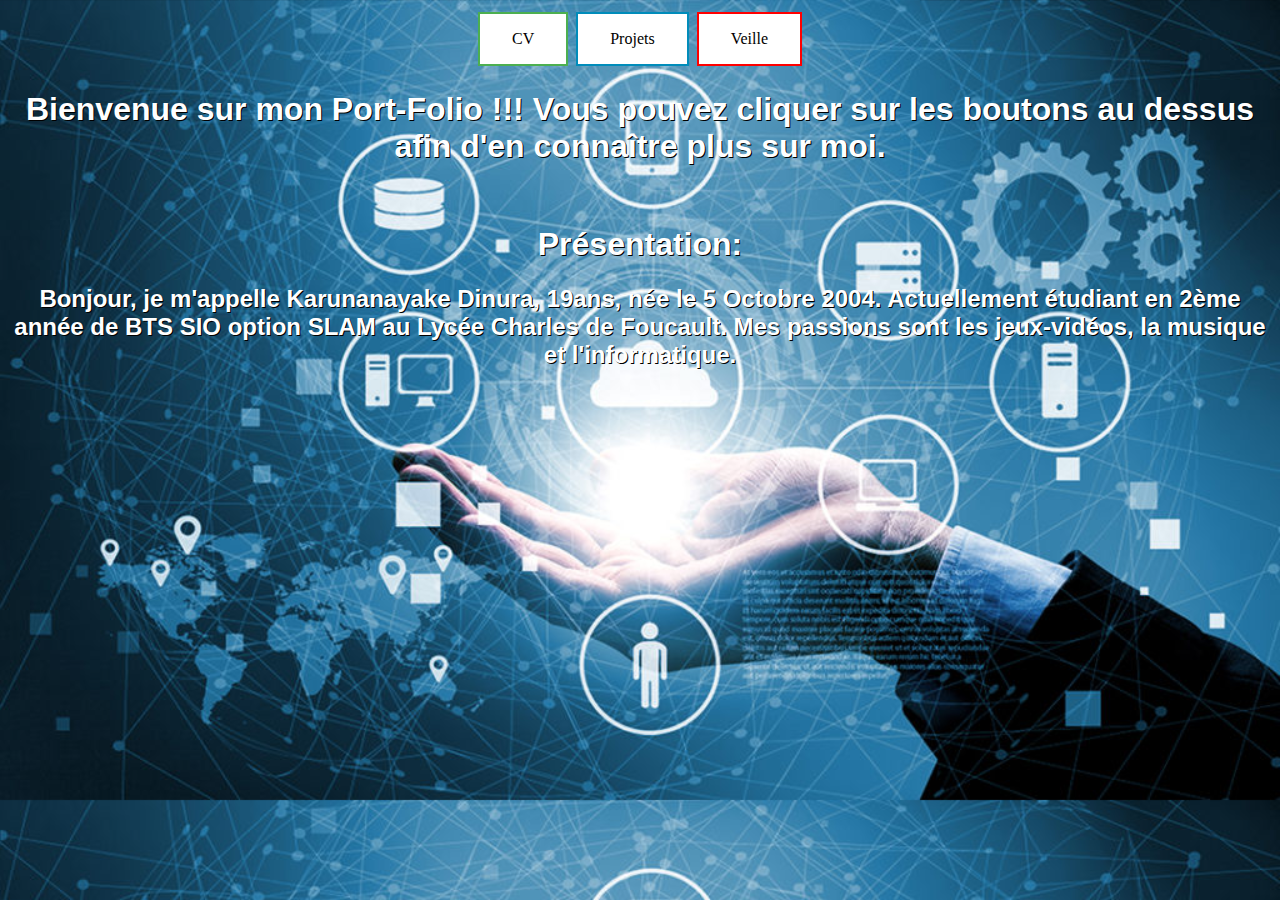
<file: index.html>
<!DOCTYPE html>
<html>
	<head>
		<meta charset="utf-8" />
        <link rel="stylesheet" type="text/css" href="style.css">
        <title>Port Folio Dinura Karunanayake</title>
    </head>

    <body>
		<a href = "CV.html" <button class="button button1">CV</button></a>
		<a href = "Projet.html" <button class="button button2">Projets</button></a>
	    	<a href = "veille.html" <button class="button button3">Veille</button></a>
    	<h1>Bienvenue sur mon Port-Folio !!! 
		Vous pouvez cliquer sur les boutons au dessus afin d'en connaître plus sur moi.</h1>
	    <br> 
	    <h1>Présentation:</h1>
	    <h2>Bonjour, je m'appelle Karunanayake Dinura, 19ans, née le 5 Octobre 2004.
	    Actuellement étudiant en 2ème année de BTS SIO option SLAM au Lycée Charles de Foucault.
	    Mes passions sont les jeux-vidéos, la musique et l'informatique.
	    </h2>
    </body>
</html>
</file>
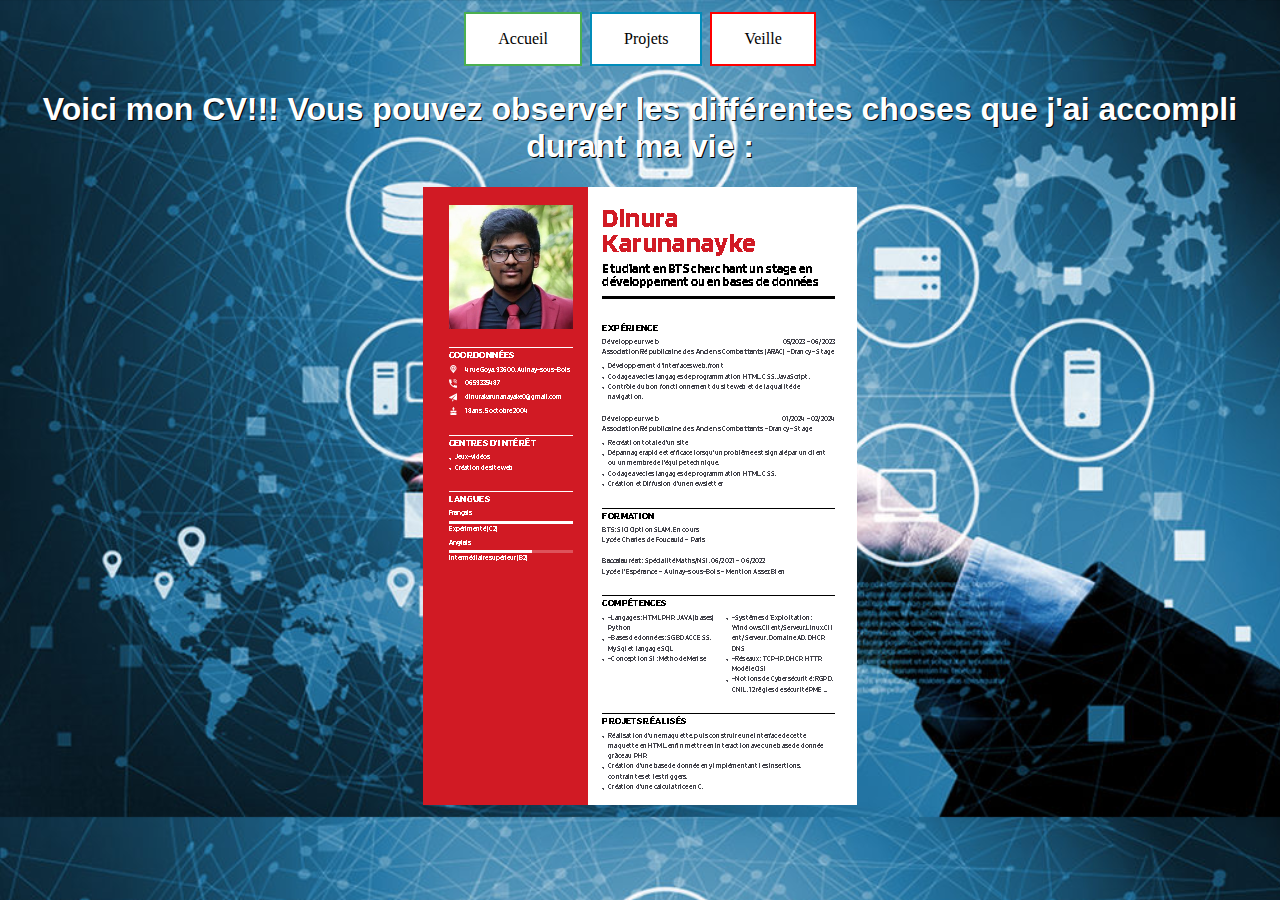
<file: CV.html>
<!DOCTYPE html>
<html>
	<head>
		<meta charset="utf-8" />
        <link rel="stylesheet" type="text/css" href="style.css">
        <title>Port Folio Dinura Karunanayake</title>
    </head>
		<body>
		<a href = "index.html" <button class="button button1">Accueil</button></a>
		<a href = "Projet.html" <button class="button button2">Projets</button></a>
		<a href = "veille.html" <button class="button button3">Veille</button></a>
    	<h1> Voici mon CV!!! 
		Vous pouvez observer les différentes choses que j'ai accompli durant ma vie :</h1>
		<img src="cvdk.png" />
</file>
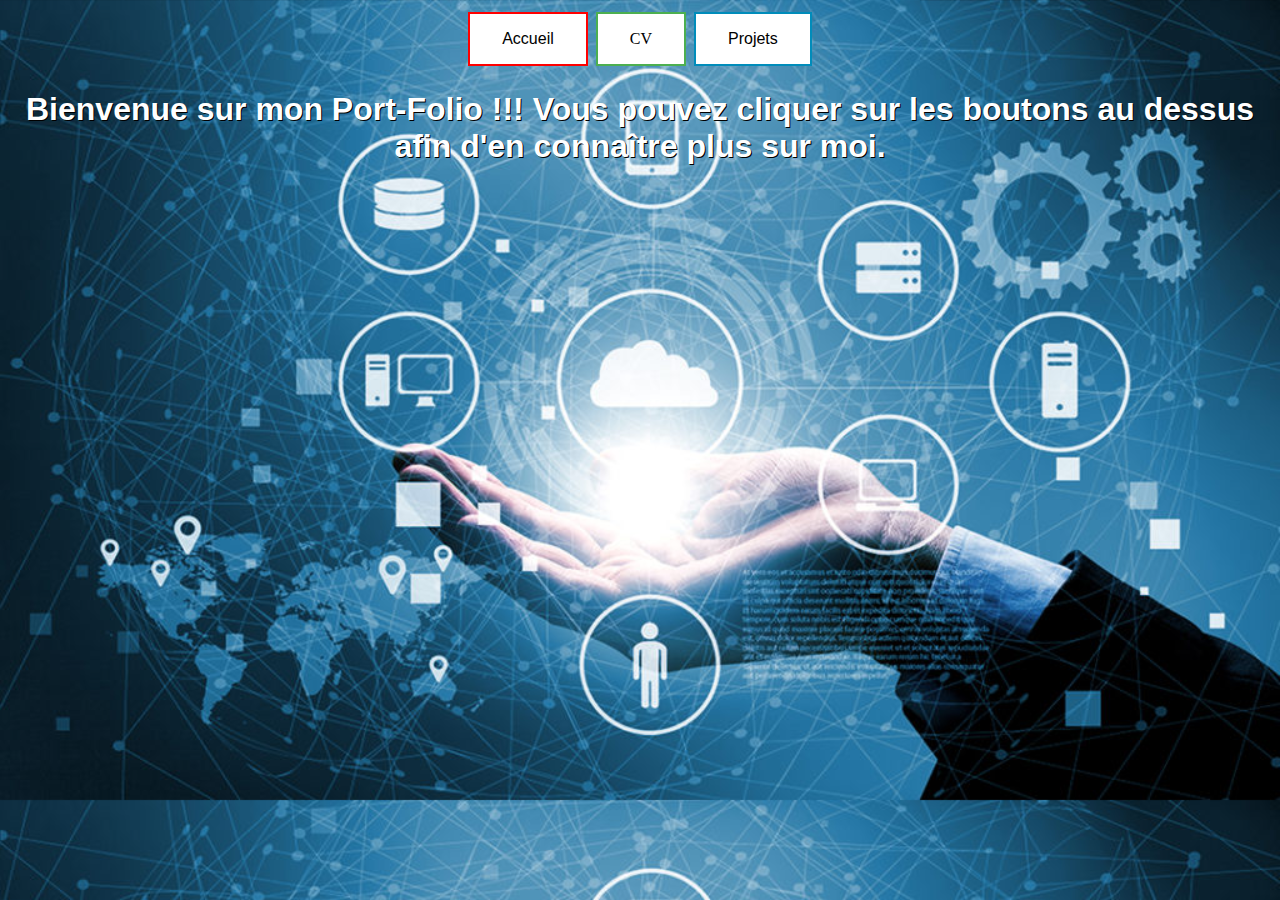
<file: monsite_2.html>
<!DOCTYPE html>
<html>
	<head>
		<meta charset="utf-8" />
        <link rel="stylesheet" type="text/css" href="style.css">
        <title>Port Folio Dinura Karunanayake</title>
    </head>

    <body>
		<button class="button button3">Accueil</button>
		<a href = "CV.html" <button class="button button1">CV</button></a>
		<button class="button button2">Projets</button>
    	<h1> Bienvenue sur mon Port-Folio !!! 
		Vous pouvez cliquer sur les boutons au dessus afin d'en connaître plus sur moi.</h1>
</file>
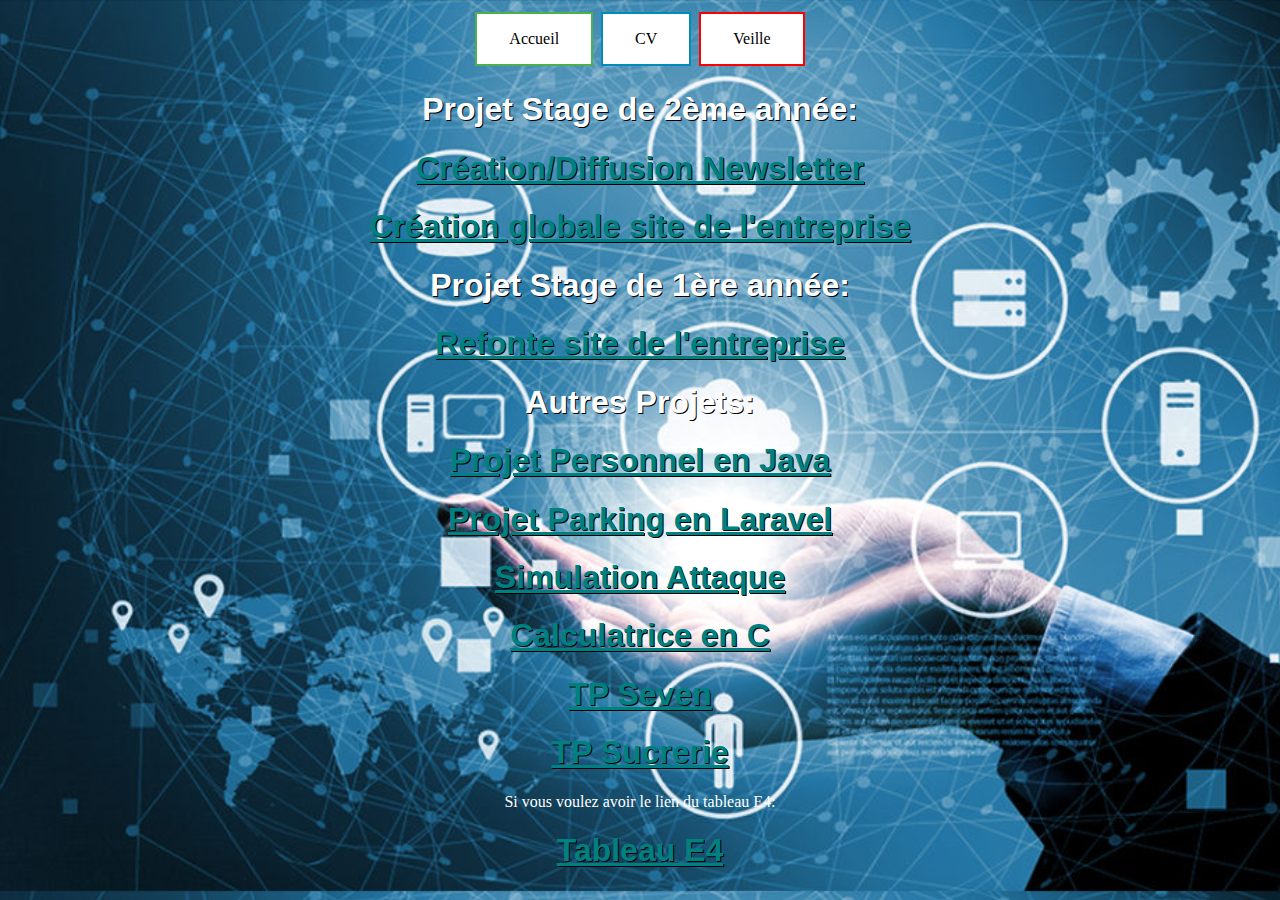
<file: Projet.html>
<!DOCTYPE html>
<html>
	<head>
		<meta charset="utf-8" />
        <link rel="stylesheet" type="text/css" href="style.css">
        <title>Port Folio Dinura Karunanayake</title>
    </head>
    <body>
		<a href = "index.html" <button class="button button1">Accueil</button></a>
		<a href = "CV.html" <button class="button button2">CV</button></a>
		<a href = "veille.html" <button class="button button3">Veille</button></a>
	    <h1 id="Stage2">Projet Stage de 2ème année:</h1>
	    <h1><a href = "Newsletter.pdf">Création/Diffusion Newsletter</h1></a>
	    <h1><a href = "CréationSite.pdf">Création globale site de l'entreprise</h1></a>
	    <h1 id="Stage1">Projet Stage de 1ère année:</h1>
	    <h1><a href = "SiteEntreprise.pdf">Refonte site de l'entreprise</h1></a>
	   <h1 id="Projet">Autres Projets:</h1>
	    	<h1 id="Personnel"><a href = "Personnel.pdf">Projet Personnel en Java</h1></a>
	<h1 id="Parking"><a href = "Parking.pdf">Projet Parking en Laravel</h1></a>
	<h1><a href = "Simulation attaque.pdf">Simulation Attaque</h1></a>
	<h1><a href = "Karunanayake Dinura CALCULATRICE EN C SIO2.pdf">Calculatrice en C</h1></a>
	<h1><a href = "Doc-SEVEN-TP1-DK.pdf">TP Seven</h1></a>
	    <h1><a href = "Sucrerie.pdf">TP Sucrerie</h1></a>
	<p>Si vous voulez avoir le lien du tableau E4:</p>
	<h1><a href = "TABLEAU-E4.pdf">Tableau E4</h1>
	
    </body>
</html>
</file>
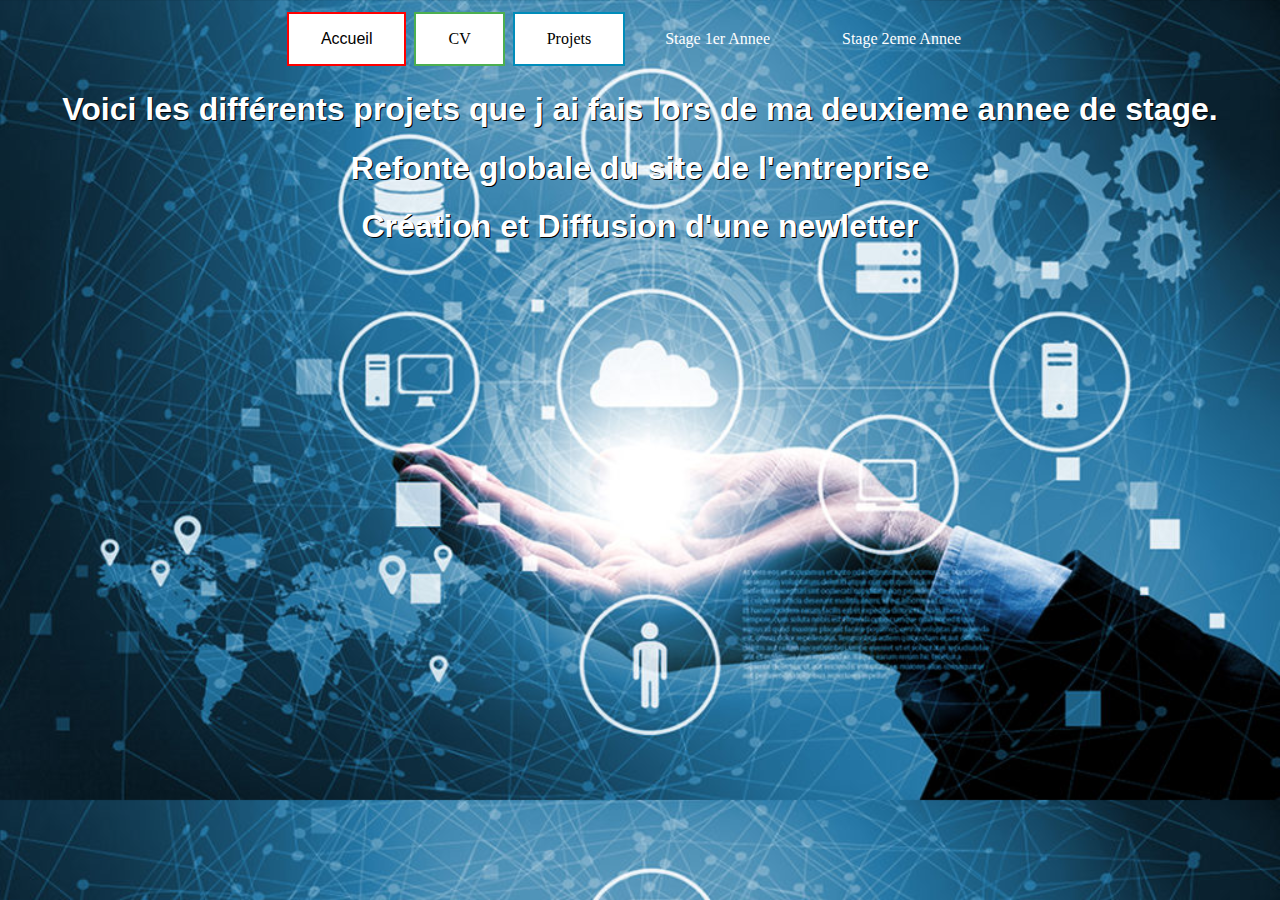
<file: StageDeuxiemeAnnee.html>
<!DOCTYPE html>
<html>
	<head>
		<meta charset="utf-8" />
        <link rel="stylesheet" type="text/css" href="style.css">
        <title>Port Folio Dinura Karunanayake</title>
    </head>

    <body>
		<button class="button button3">Accueil</button>
		<a href = "CV.html" <button class="button button1">CV</button></a>
		<a href = "Projet.html" <button class="button button2">Projets</button></a>
    <a href = "Stage1erAnnee.html" <button class="button button4">Stage 1er Annee</button></a>
    <a href = "Stage2erAnnee.html" <button class="button button5">Stage 2eme Annee</button></a>
    <h1>Voici les différents projets que j ai fais lors de ma deuxieme annee de stage.</h1>
    <h1>Refonte globale du site de l'entreprise</h1>
    <h1>Création et Diffusion d'une newletter</h1>
    </body>
</html>
</file>
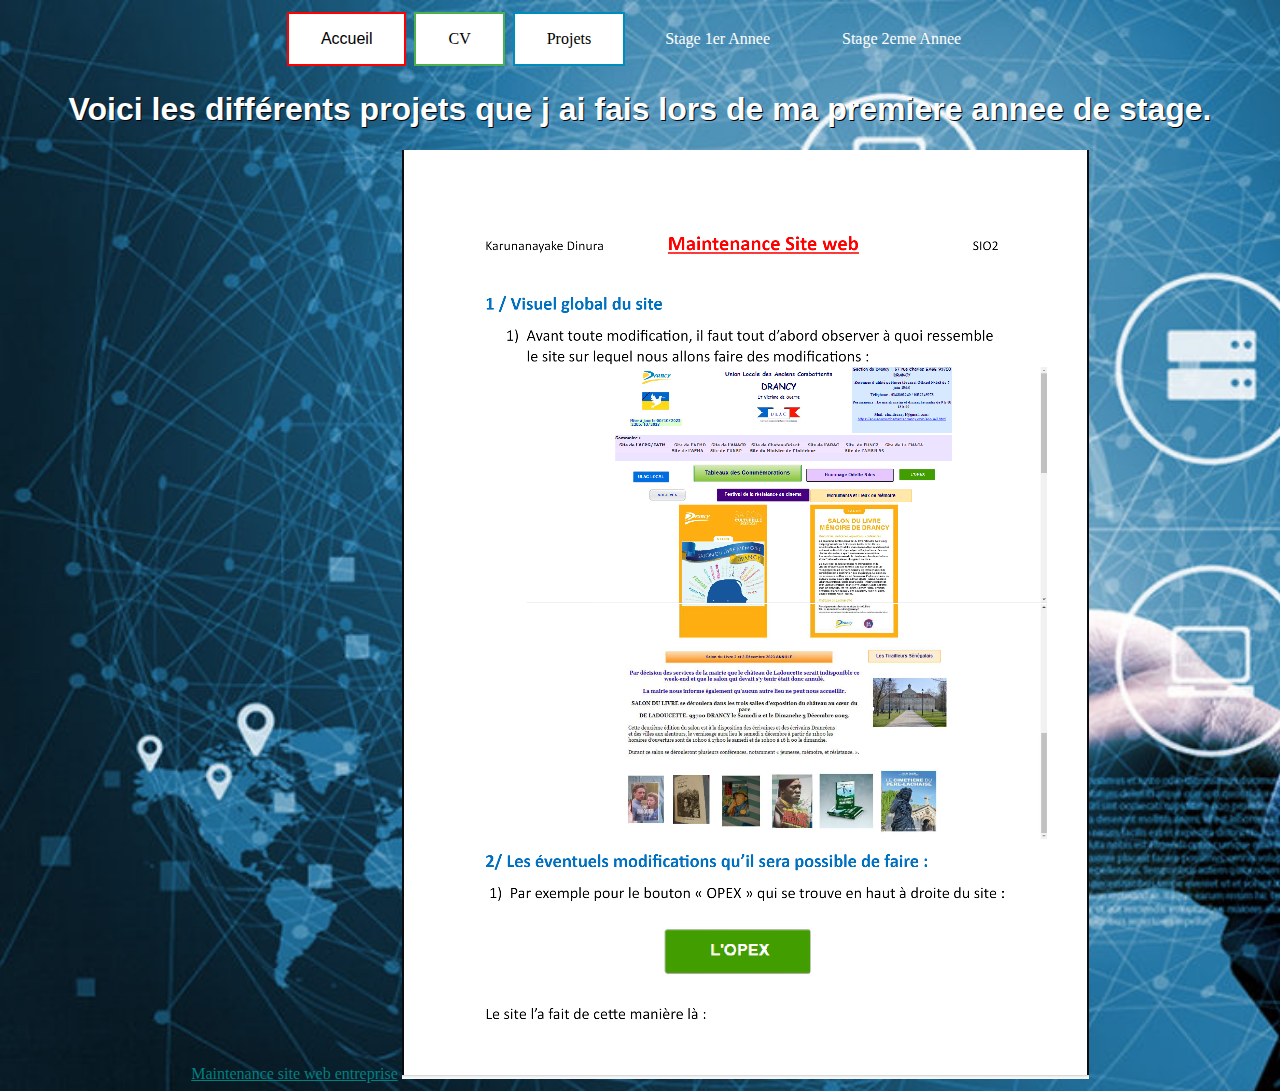
<file: StagePremiereAnnee.html>
<!DOCTYPE html>
<html>
	<head>
		<meta charset="utf-8" />
        <link rel="stylesheet" type="text/css" href="style.css">
        <title>Port Folio Dinura Karunanayake</title>
    </head>

    <body>
		<button class="button button3">Accueil</button>
		<a href = "CV.html" <button class="button button1">CV</button></a>
		<a href = "Projet.html" <button class="button button2">Projets</button></a>
    <a href = "Stage1erAnnee.html" <button class="button button4">Stage 1er Annee</button></a>
    <a href = "Stage2erAnnee.html" <button class="button button5">Stage 2eme Annee</button></a>
    <h1>Voici les différents projets que j ai fais lors de ma premiere annee de stage.</h1>
    <a href = "SiteEntreprise.pdf">Maintenance site web entreprise</h1></a>
    <img src ="Capture2.PNG">
    </body>
</html>
</file>
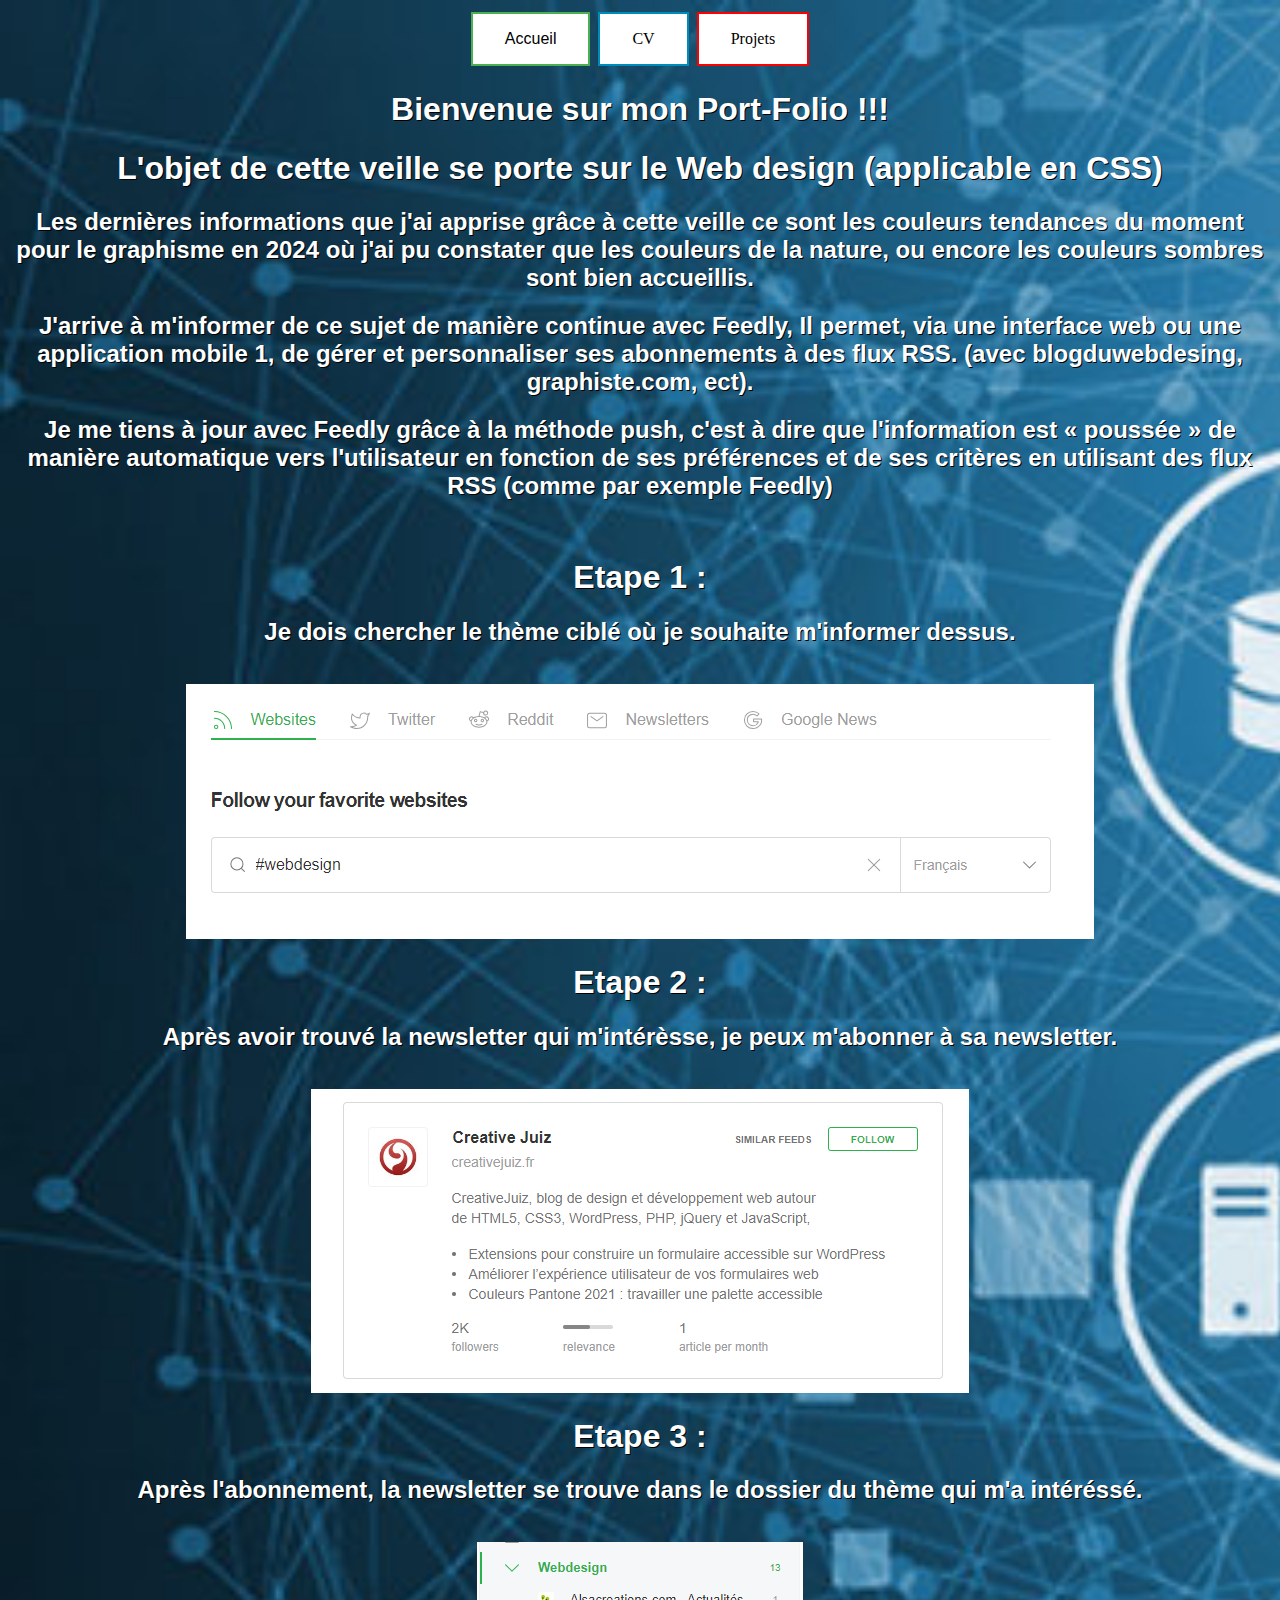
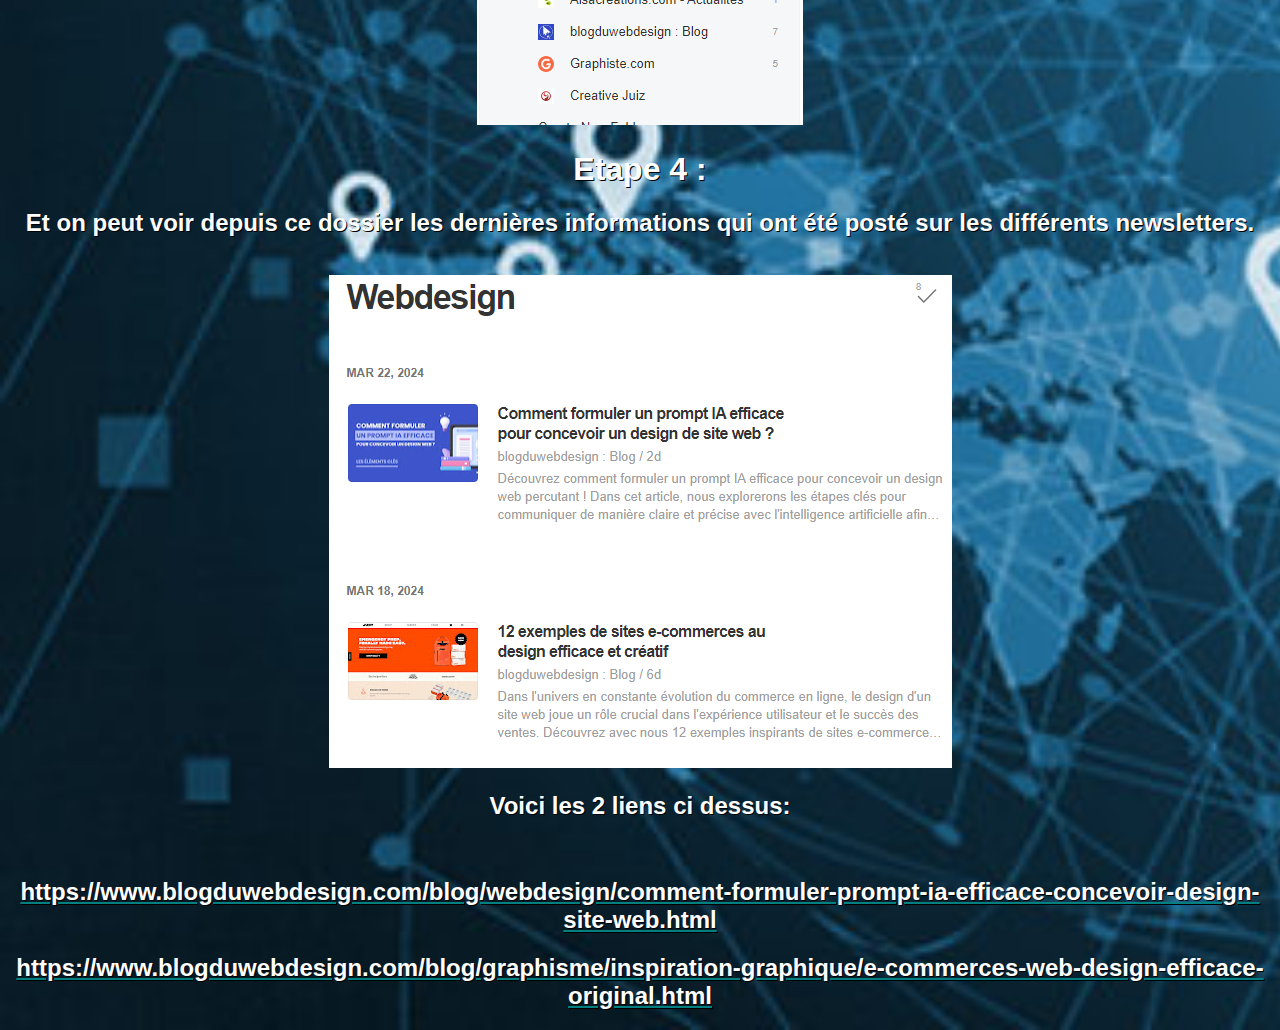
<file: veille.html>
<!DOCTYPE html>
<html>
	<head>
		<meta charset="utf-8" />
        <link rel="stylesheet" type="text/css" href="style.css">
        <title>Port Folio Dinura Karunanayake</title>
    </head>

    <body>
		<button class="button button1">Accueil</button>
		<a href = "CV.html" <button class="button button2">CV</button></a>
		<a href = "Projet.html" <button class="button button3">Projets</button></a>
    	<h1>Bienvenue sur mon Port-Folio !!!</h1> 
		  <h1>L'objet de cette veille se porte sur le Web design (applicable en CSS)</h1>    
      <h2> Les dernières informations que j'ai apprise grâce à cette veille ce sont les couleurs tendances du moment pour le graphisme en 2024 où j'ai pu constater que les couleurs de la nature, ou encore les couleurs sombres sont bien accueillis.</h2>
      <h2>J'arrive à m'informer de ce sujet de manière continue avec Feedly, Il permet, via une interface web ou une application mobile 1, de gérer et personnaliser ses abonnements à des flux RSS. (avec blogduwebdesing, graphiste.com, ect).</h2>
      <h2>Je me tiens à jour avec  Feedly grâce à la méthode push, c'est à dire que l'information est « poussée » de manière automatique vers l'utilisateur en fonction de ses préférences et de ses critères en utilisant des flux RSS (comme par exemple Feedly)</h2>
	    <br>
      <h1>Etape 1 :</h1>
	    <h2>Je dois chercher le thème ciblé où je souhaite m'informer dessus.</h2>
	    <br>
	    <img src="Push 1.PNG">
	    <br>
      <h1>Etape 2 :</h1>
	    <h2>Après avoir trouvé la newsletter qui m'intérèsse, je peux m'abonner à sa newsletter.</h2>
	    <br>
	    <img src="Push 2.PNG">
	    <br>
	    <h1>Etape 3 :</h1>
	    <h2>Après l'abonnement, la newsletter se trouve dans le dossier du thème qui m'a intéréssé.</h2>
	    <br>
	    <img src="Push 3.PNG">
	    <br>
	    <h1>Etape 4 :</h1>
	    <h2>Et on peut voir depuis ce dossier les dernières informations qui ont été posté sur les différents newsletters.</h2>
	    <br>
	    <img src="Push 4.PNG">
	    <br>
	    <h2>Voici les 2 liens ci dessus: </h2>
	    <br>
	    <a href = "https://www.blogduwebdesign.com/blog/webdesign/comment-formuler-prompt-ia-efficace-concevoir-design-site-web.html"><h2>https://www.blogduwebdesign.com/blog/webdesign/comment-formuler-prompt-ia-efficace-concevoir-design-site-web.html</h2></a>
	    <a href = "https://www.blogduwebdesign.com/blog/graphisme/inspiration-graphique/e-commerces-web-design-efficace-original.html"><h2>https://www.blogduwebdesign.com/blog/graphisme/inspiration-graphique/e-commerces-web-design-efficace-original.html</h2></a>
    </body>
</html>
</file>
<file: style.css>
h1
{
	color:white;
	text-shadow: 1px 1px rgba(0,0,0,1);
	font-family: helvetica;
	text-align: center;	
}

h2
{
	color:white;
	text-shadow: 1px 1px rgba(0,0,0,1);
	font-family: helvetica;
	text-align: center;	
}
body
{
   	background-image: url("Images/fond.jpg");
    color: white;
    background-size: cover;
    background-attachment: scroll;
	text-align: center;
}
h2
{
	text-align: center;
}
iframe
{
	text-align: center;
}
button
{
	text-align: center;
}
h3
{
	color: gold;
	text-align: center;
}
h4
{
	color: aqua;
	text-align: center;
}

div.gallery {
  margin: 5px;
  border: 1px solid #ccc;
  float: left;
  width: 180px;
}

div.gallery:hover {
  border: 1px solid #777;
}

div.gallery img {
  width: 100%;
  height: auto;
}

div.desc {
  padding: 15px;
  text-align: center;
}
a
{
	text-align: center;
	color: teal
}

.button {
  border: none;
  color: white;
  padding: 16px 32px;
  text-align: center;
  text-decoration: none;
  display: inline-block;
  font-size: 16px;
  margin: 4px 2px;
  transition-duration: 0.4s;
  cursor: pointer;
}

.button1 {
  background-color: white; 
  color: black; 
  border: 2px solid #4CAF50;
}

.button1:hover {
  background-color: #4CAF50;
  color: white;
}

.button2 {
  background-color: white; 
  color: black; 
  border: 2px solid #008CBA;
}

.button2:hover {
  background-color: #008CBA;
  color: white;
}

.button3 {
  background-color: white; 
  color: black; 
  border: 2px solid red;
}

.button3:hover {
  background-color: red;
  color: white;
}

.dk {
  background-position: center;
  background-size: cover;
  display: flex;
  justify-content: center;
  align-items: center;
  font-weight: bold;
  font-size: 25px;
  cursor: pointer;
}
</file>
